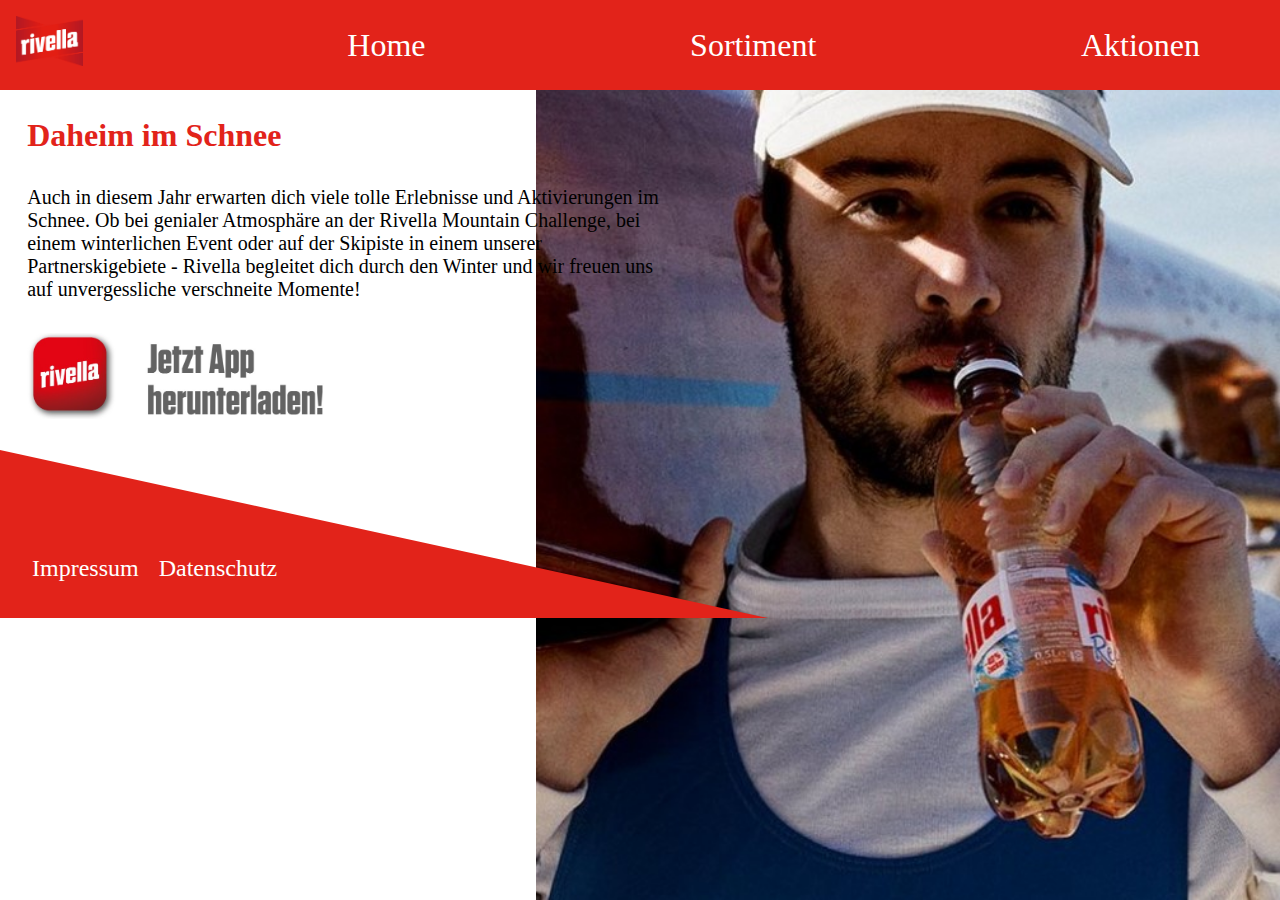
<file: actions.html>
<!DOCTYPE html>
<html>
  <head>
    <title>Home - Rivella</title>
    <link rel="stylesheet" href="./style/index.css">
    <link rel="stylesheet" href="./style/actions.css">
  </head>
  <body>
    <header>
        <a href="index.html">
            <img alt="Rivella Logo" src="./img/logo.png" height="50" width="auto">
        </a>
        <a href="index.html">Home</a>
        <a href="sortiment.html">Sortiment</a>
        <a href="actions.html">Aktionen</a>
    </header>
    <main>
        <img id="man-img" alt="Man with Rivella" src="./img/man.jpg" height="100%">
        <div id="content">
          <h2>Daheim im Schnee</h2>
          <p>Auch in diesem Jahr erwarten dich viele tolle Erlebnisse und Aktivierungen im Schnee. Ob bei genialer Atmosphäre an der Rivella Mountain Challenge, bei einem winterlichen Event oder auf der Skipiste in einem unserer Partnerskigebiete - Rivella begleitet dich durch den Winter und wir freuen uns auf unvergessliche verschneite Momente!</p>
          <a href="https://apps.apple.com/ch/app/rivella/id1594826587" target="_blank"><img alt="rivella app link" src="./img/app.jpg" width="300"></a>
        </div>
    </main>
    <footer>
        <img alt="red triangle" src="./img/nick.svg" width="60%" height="auto">
        <div id="link-container">
            <a href="imprint.html">Impressum</a>
            <a href="data.html">Datenschutz</a>
        </div>
    </footer>
  </body>
 </html>
</file>
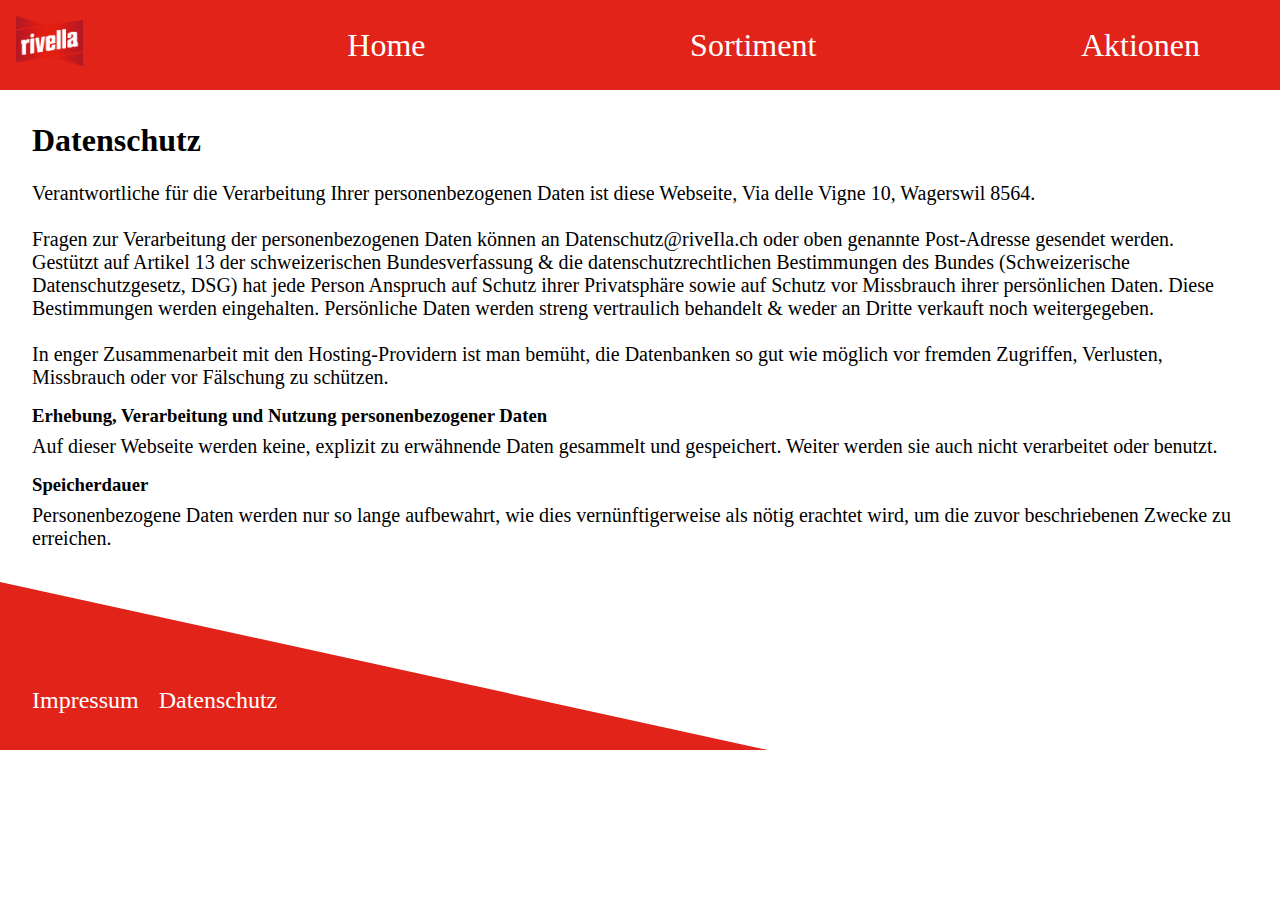
<file: data.html>
<!DOCTYPE html>
<html>
  <head>
    <title>Home - Rivella</title>
    <link rel="stylesheet" href="./style/index.css">
    <link rel="stylesheet" href="./style/legal.css">
  </head>
  <body>
    <header>
        <a href="index.html">
            <img alt="Rivella Logo" src="./img/logo.png" height="50" width="auto">
        </a>
        <a href="index.html">Home</a>
        <a href="sortiment.html">Sortiment</a>
        <a href="actions.html">Aktionen</a>
    </header>
    <main>
        <h2>Datenschutz</h2>
        <div>
          <p><br>
            Verantwortliche für die Verarbeitung Ihrer personenbezogenen Daten ist diese Webseite, Via delle Vigne 10, Wagerswil 8564. <br><br>
            Fragen zur Verarbeitung der personenbezogenen Daten können an Datenschutz@riveIla.ch oder oben genannte Post-Adresse gesendet werden.
          </p>
          <p>
            Gestützt auf Artikel 13 der schweizerischen Bundesverfassung & die datenschutzrechtlichen Bestimmungen des Bundes (Schweizerische Datenschutzgesetz, DSG) hat jede Person Anspruch auf Schutz ihrer Privatsphäre sowie auf Schutz vor Missbrauch ihrer persönlichen Daten. Diese Bestimmungen werden eingehalten. Persönliche Daten werden streng vertraulich behandelt & weder an Dritte verkauft noch weitergegeben. <br><br>
            In enger Zusammenarbeit mit den Hosting-Providern ist man bemüht, die Datenbanken so gut wie möglich vor fremden Zugriffen, Verlusten, Missbrauch oder vor Fälschung zu schützen.
          </p>
          <h3>Erhebung, Verarbeitung und Nutzung personenbezogener Daten</h3>
          <p>Auf dieser Webseite werden keine, explizit zu erwähnende Daten gesammelt und gespeichert. Weiter werden sie auch nicht verarbeitet oder benutzt.</p>
          <h3>Speicherdauer</h3>
          <p>Personenbezogene Daten werden nur so lange aufbewahrt, wie dies vernünftigerweise als nötig erachtet wird, um die zuvor beschriebenen Zwecke zu erreichen.</p>
        </div>
    </main>
    <footer>
        <img alt="red triangle" src="./img/nick.svg" width="60%" height="auto">
        <div id="link-container">
            <a href="imprint.html">Impressum</a>
            <a href="data.html">Datenschutz</a>
        </div>
    </footer>
  </body>
 </html>
</file>
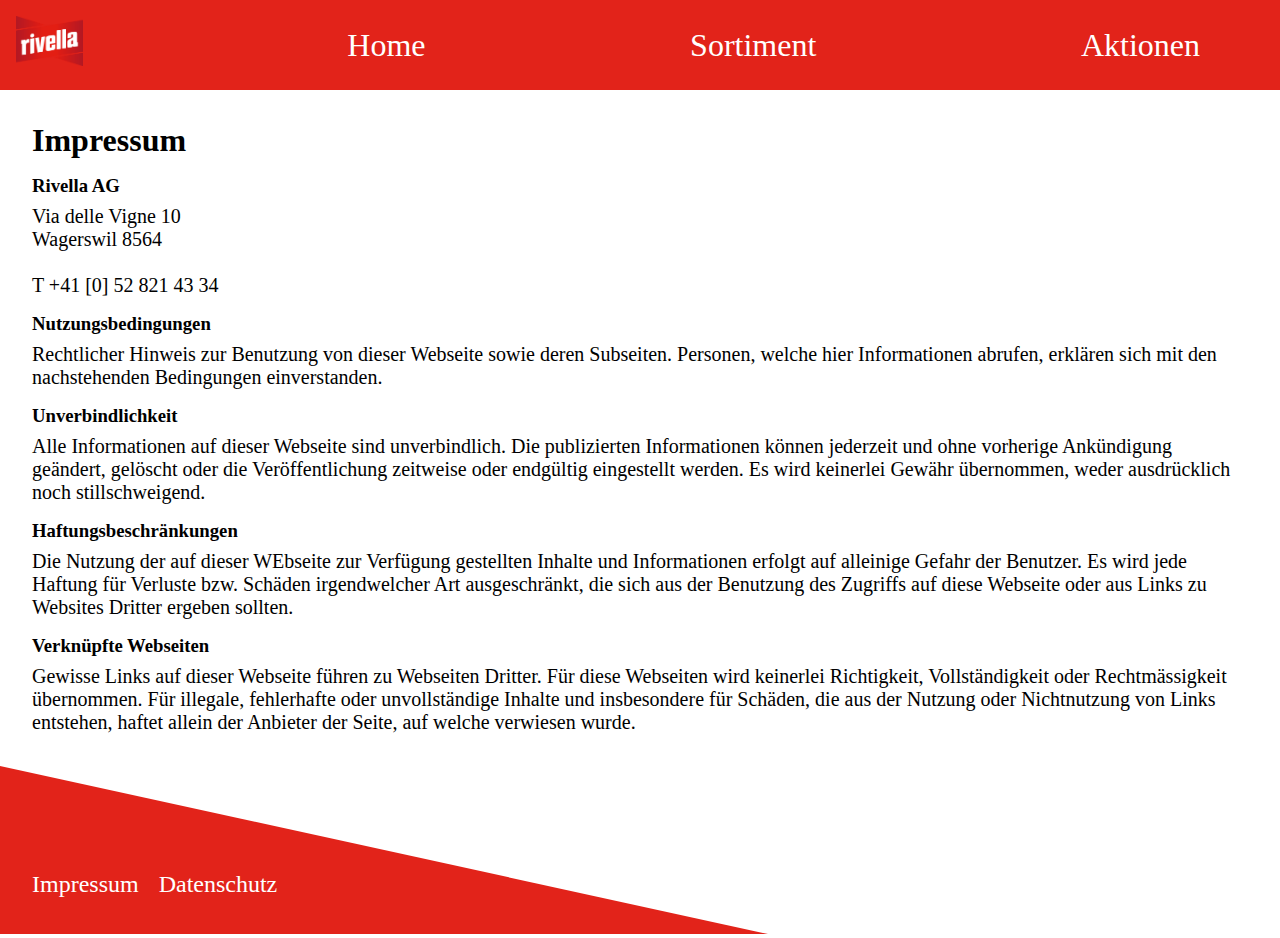
<file: imprint.html>
<!DOCTYPE html>
<html>
  <head>
    <title>Home - Rivella</title>
    <link rel="stylesheet" href="./style/index.css">
    <link rel="stylesheet" href="./style/legal.css">
  </head>
  <body>
    <header>
        <a href="index.html">
            <img alt="Rivella Logo" src="./img/logo.png" height="50" width="auto">
        </a>
        <a href="index.html">Home</a>
        <a href="sortiment.html">Sortiment</a>
        <a href="actions.html">Aktionen</a>
    </header>
    <main>
        <h2>Impressum</h2>
        <div>
          <h3 class="imprint-title">Rivella AG</h3>
          <p>Via delle Vigne 10 <br>Wagerswil 8564 <br><br>T +41 [0] 52 821 43 34 </p>
          <h3>Nutzungsbedingungen</h3>
          <p>Rechtlicher Hinweis zur Benutzung von dieser Webseite sowie deren Subseiten. Personen, welche hier Informationen abrufen, erklären sich mit den nachstehenden Bedingungen einverstanden.</p>
          <h3>Unverbindlichkeit</h3>
          <p>Alle Informationen auf dieser Webseite sind unverbindlich. Die publizierten Informationen können jederzeit und ohne vorherige Ankündigung geändert, gelöscht oder die Veröffentlichung zeitweise oder endgültig eingestellt werden. Es wird keinerlei Gewähr übernommen, weder ausdrücklich noch stillschweigend.</p>
          <h3>Haftungsbeschränkungen</h3>
          <p>Die Nutzung der auf dieser WEbseite zur Verfügung gestellten Inhalte und Informationen erfolgt auf alleinige Gefahr der Benutzer. Es wird jede Haftung für Verluste bzw. Schäden irgendwelcher Art ausgeschränkt, die sich aus der Benutzung des Zugriffs auf diese Webseite oder aus Links zu Websites Dritter ergeben sollten.</p>
          <h3>Verknüpfte Webseiten</h3>
          <p>Gewisse Links auf dieser Webseite führen zu Webseiten Dritter. Für diese Webseiten wird keinerlei Richtigkeit, Vollständigkeit oder Rechtmässigkeit übernommen. Für illegale, fehlerhafte oder unvollständige Inhalte und insbesondere für Schäden, die aus der Nutzung oder Nichtnutzung von Links entstehen, haftet allein der Anbieter der Seite, auf welche verwiesen wurde.</p>
        </div>
    </main>
    <footer>
        <img alt="red triangle" src="./img/nick.svg" width="60%" height="auto">
        <div id="link-container">
            <a href="imprint.html">Impressum</a>
            <a href="data.html">Datenschutz</a>
        </div>
    </footer>
  </body>
 </html>
</file>
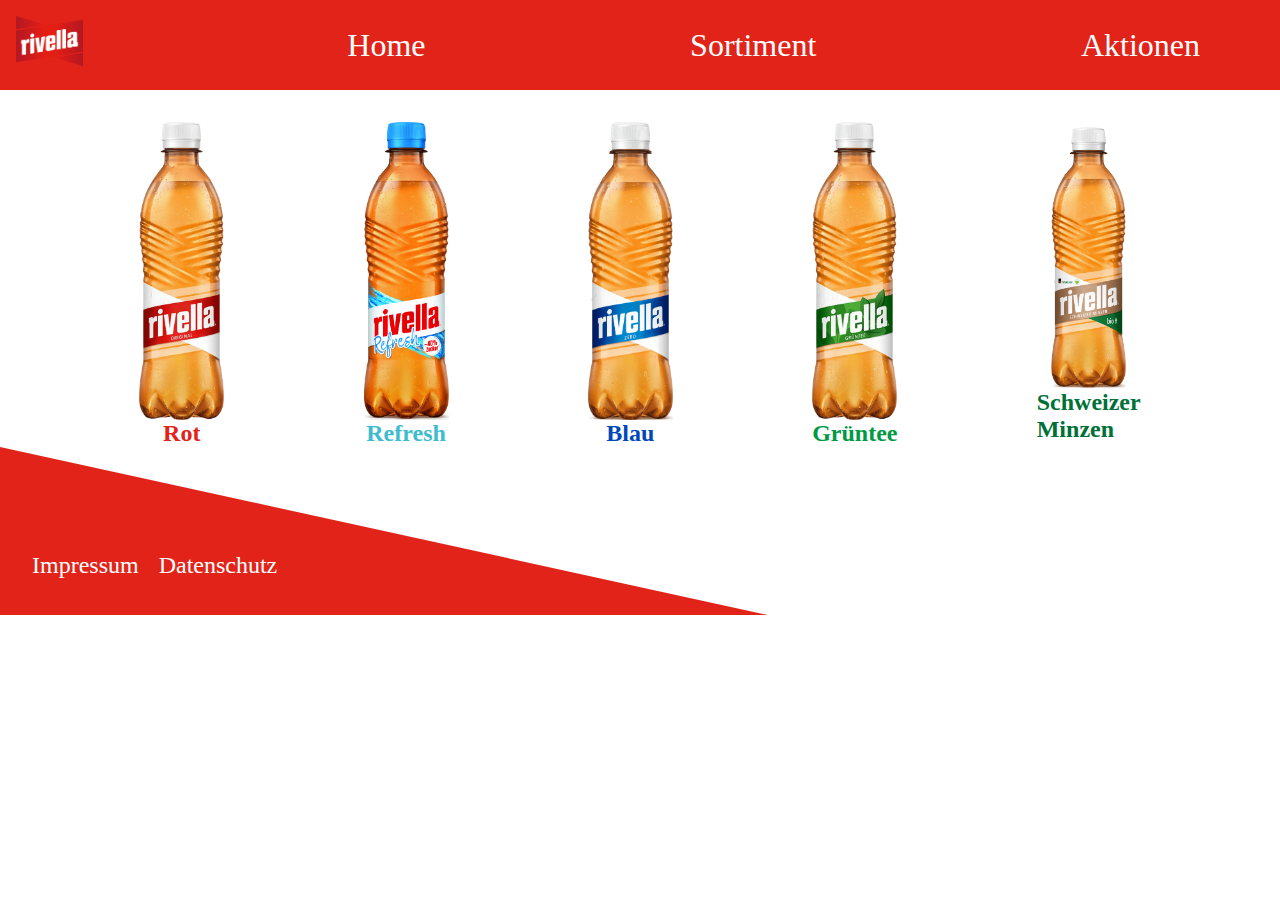
<file: sortiment.html>
<!DOCTYPE html>
<html>
  <head>
    <title>Home - Rivella</title>
    <link rel="stylesheet" href="./style/index.css">
    <link rel="stylesheet" href="./style/sortiment.css">
    <script src="script.js" defer></script>
  </head> 
  <body>
    <header>
        <a href="index.html">
            <img alt="Rivella Logo" src="./img/logo.png" height="50" width="auto">
        </a>
        <a href="index.html">Home</a>
        <a href="sortiment.html">Sortiment</a>
        <a href="actions.html">Aktionen</a>
    </header>
    <main>
        <div id="images">
            <div class="image-text">
              <img alt="Rivella Rot" src="./img/rivella-red.png" width="85" height="auto">
              <h2 class="red">Rot</h2>
            </div>
            <div class="image-text">
              <img alt="Rivella Refresh" src="./img/rivella-refresh.png" width="85" height="auto">
              <h2 class="refresh">Refresh</h2>
            </div>
            <div class="image-text">
              <img alt="Rivella Blau" src="./img/rivella-blue.png" width="85" height="auto">
              <h2 class="blue">Blau</h2>
            </div>
            <div class="image-text">
              <img alt="Rivella Grüntee" src="./img/rivella-green-tea.png" width="85" height="auto">
              <h2 class="green-tea">Grüntee</h2>
            </div>
            <div class="image-text">
              <img alt="Rivella Schweizer minzen" src="./img/rivella-swiss-mince.png" width="75" height="auto">
              <h2 class="swiss-mince">Schweizer<br>Minzen</h2>
            </div>
        </div>
    </main>
    <footer>
        <img alt="red triangle" src="./img/nick.svg" width="60%" height="auto">
        <div id="link-container">
            <a href="imprint.html">Impressum</a>
            <a href="data.html">Datenschutz</a>
        </div>
    </footer>
    <div id="modal">
      <span id="esc-button">[esc]</span>
      <h3 id="title"></h3>
      <h4 id="ingredients-title">Zutaten</h4>
      <ul id="ingredients"></ul>
      <div id="flex-imgs"></div>
      <h4 id="nutrition-title">Nährwerte</h4>
      <img id="nutrition-img" alt="Nährwerte">
      <img id="bottle" alt="Rivella Flasche">
      <div id="specials">
        <h4 id="subtitle"></h4>
        <img id="special-img" alt="Zusätzliche Informationen">
      </div>
    </div>
  </body>
 </html>
</file>
<file: style/index.css>
body, * {
    margin: 0;
    padding: 0;
}

header {
    display: flex;
    flex-direction: row;
    justify-content: space-between;
    align-items: center;
    padding: 1rem;
    padding-right: 5rem;
    background-color: #E2231A;
}

header a {
    font-size: 2rem;
    color: white;
    text-decoration: none;
}

header a:hover {
    text-decoration: underline;
}

main {
    height: 100%;
}

.red {
    color: #E2231A;
}

.refresh {
    color: #3EBCCF;
}

.blue {
    color: #0147BA;
}

.green-tea {
    color: #009944;
}

.swiss-mince {
    color: #007136;
}

h3 {
    padding-top: 1rem;
}

footer {
    position: relative;
}

#link-container {
    position: absolute;
    bottom: 2.5rem;
    left: 2rem;
}

footer a {
    font-size: 1.5rem;
    color: white;
    text-decoration: none;
    padding-right: 1rem;
}

footer a:hover {
    text-decoration: underline;
}
</file>
<file: style/actions.css>
#man-img {
    position: absolute;
    top: 0;
    right: 0;
    z-index: -24758930;
}

h2 {
    color: #E2231A;
    font-size: 2rem;
}

p {
    font-size: 1.25rem;
    padding: 2rem 0;
}

#content {
    padding: 1.7rem;
    width: 50%;
}
</file>
<file: style/legal.css>
main {
    padding: 2rem;
}

h2 {
    font-size: 2rem;
}

h3 {
    margin-bottom: .5rem;
}

p {
    font-size: 1.25rem;
    padding: 0;
}
</file>
<file: style/sortiment.css>
#images {
    margin-top: 2rem;
    display: flex;
    flex-direction: row;
    justify-content: space-evenly;
    width: 100%;
}

.image-text {
    display: flex;
    flex-direction: column;
    justify-content: center;
    align-items: center;
}

#modal {
    position: absolute;
    height: 400px;
    aspect-ratio: 1;
    border-radius: 15px;
    left: 50%;
    top: 50%;
    transform: translate(-50%, -50%);
}

#esc-button {
    position: absolute;
    top: .25rem;
    right: .5rem;
}

#title {
    padding: 1rem;
}

#ingredients-title {
    padding-left: 1rem;
}

#ingredients {
    margin-left: 2rem;
}

#nutrition-title {
    position: absolute;
    left: 1rem;
    bottom: 45%;
}

#nutrition-img {
    position: absolute;
    left: 0;
    bottom: 0;
    height: 40%;
    margin: 1rem;
}

#bottle {
    position: absolute;
    right: 1rem;
    top: 2rem;
    height: 45%;
}

#specials {
    position: absolute;
    bottom: 0;
    right: 0;
    margin: 1rem;
}

#special-img {
    height: 125px;
}
</file>
